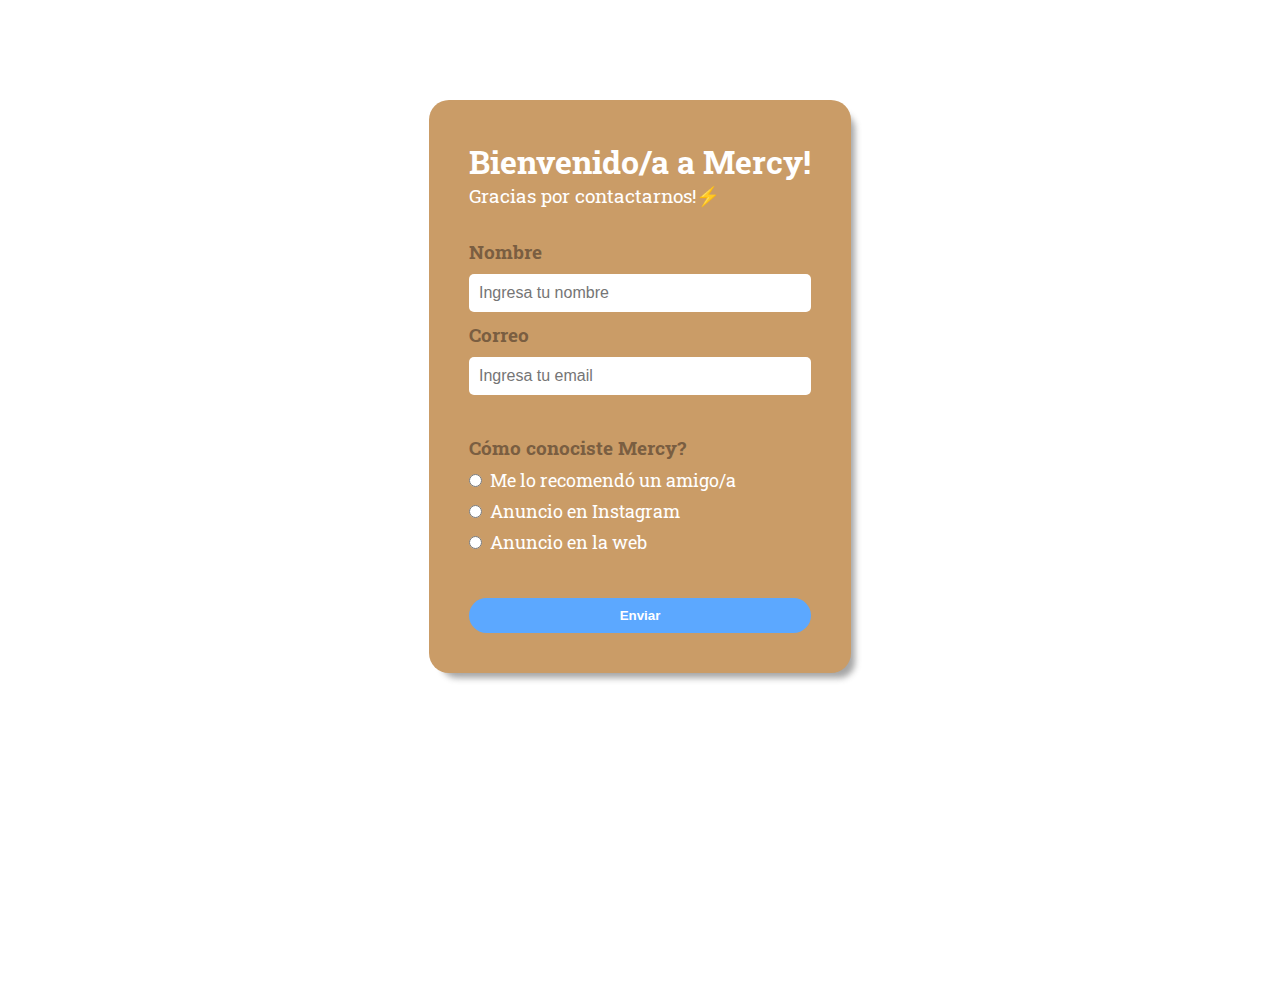
<file: form.html>
<!DOCTYPE html>
<html lang="en">

<head>
    <meta charset="UTF-8">
    <meta http-equiv="X-UA-Compatible" content="IE=edge">
    <meta name="viewport" content="width=device-width, initial-scale=1.0">
    <link rel="stylesheet" href="styles/styles-form.css">
    <title>Formulario login</title>
    <style>
        @import url('https://fonts.googleapis.com/css2?family=Roboto+Slab:wght@100;200;400;600;900&display=swap');
    </style> 


</head>


<body>
    <article class="box-container">
        <h1 id="title"> Mercy! </h1>
        <p id="description"> Gracias por contactarnos!⚡</p><br>

        <form id="login-form">
            <section class="form_content">


                <label class="subtitulo" for="name" id="name-label">Nombre </label><br>
                <input class="controls" type="text" placeholder="Ingresa tu nombre" id="name" minlength="3"
                    maxlength="40" required />
                <br>
                <label class="subtitulo" for="email" id="email-label">Correo </label><br>
                <input class="controls" type="email" placeholder="Ingresa tu email" id="email" required>
                <br>
                <div id="options">
                    <h3 class="subtitulo"> Cómo conociste Mercy?</h3>

                    <input type="radio" name="info-form" id="recomend" value="recomend" />
                    <label class="option" for="recomend">Me lo recomendó un amigo/a</label><br>

                    <input type="radio" name="info-form" id="instagram" value="instagram" />
                    <label class="option" for="instagram">Anuncio en Instagram</label><br>

                    <input type="radio" name="info-form" id="anuncio-web" value="anuncio-web" />
                    <label class="option" for="anuncio-web">Anuncio en la web</label><br>
                </div>
                <input type="submit" value="Enviar" id="submit">

            </section>
        </form>
    </article>
    <script src="js/form.js"></script>

</body>

</html>
</file>
<file: styles/styles-form.css>
* {
  margin: 0 auto;
  padding: 0;
  box-sizing: border-box;
}

html,
body {
  height: 100%;
  margin-top: 50px;
  margin-bottom: 50px;
  font-family: 'Roboto Slab', serif;

}

body {
  display: flex;
  flex-direction: column;
  background-color: #ffffff;
  color: white;

}

.box-container {
  padding: 40px;
  border-radius: 20px;
  background-color: #ca9c67;
  align-items: center;
  justify-content: center;
  box-shadow: 8px 9px 6px -4px rgba(73, 73, 73, 0.49);

}

h1 {
  color: rgb(255, 255, 255);
  font-size: 2rem;
  font-weight: bolder;
  font-family: 'Roboto Slab', serif;

}

#description {
  color: white;
  font-size: 1.2rem;
  margin-top: -10 px;
  font-weight: 400;
  margin-bottom: 10px;
}

p {
  color: white;
}

.controls {
  width: 100%;
  background-color: white;
  padding: 10px;
  border-radius: 5px;
  margin-bottom: 10px;
  margin-top: 10px;
  border: none;
  font-size: 1rem;
  color: #ac855a;

}

.subtitulo {
  font-size: 1.2rem;
  font-weight: bolder;
  color: #7a5e41;
  margin-top: 10px;
  margin-bottom: 5px;
}


#options {
  margin-bottom: 10px;
  margin-top: 30px;
}

#recomend {
  margin-top: 5px;
}


#submit {
  width: 100%;
  padding: 10px;
  margin-top: 30px;
  border-radius: 20px;
  border: none;
  background-color: hwb(212 36% 0%);
  color: white;
  font-weight: bolder;
}


.form_content #options label,
.form_content #check-info label {
  color: white;
  padding: 2px;
  margin: 2px;
  display: inline-block;
  position: relative;
  border-radius: 5px;
  cursor: pointer;
  /* background-color: #ac855a; */
  font-size: 1.1rem;

}

.form_content #options label:hover,
.form_content #check-info label:hover {
  background-color: #ac855a;
}

#submit:hover {
  background-color: hwb(212 44% 1%);
}

#submit:active {
  background-color: hwb(212 22% 20%);
}
</file>
